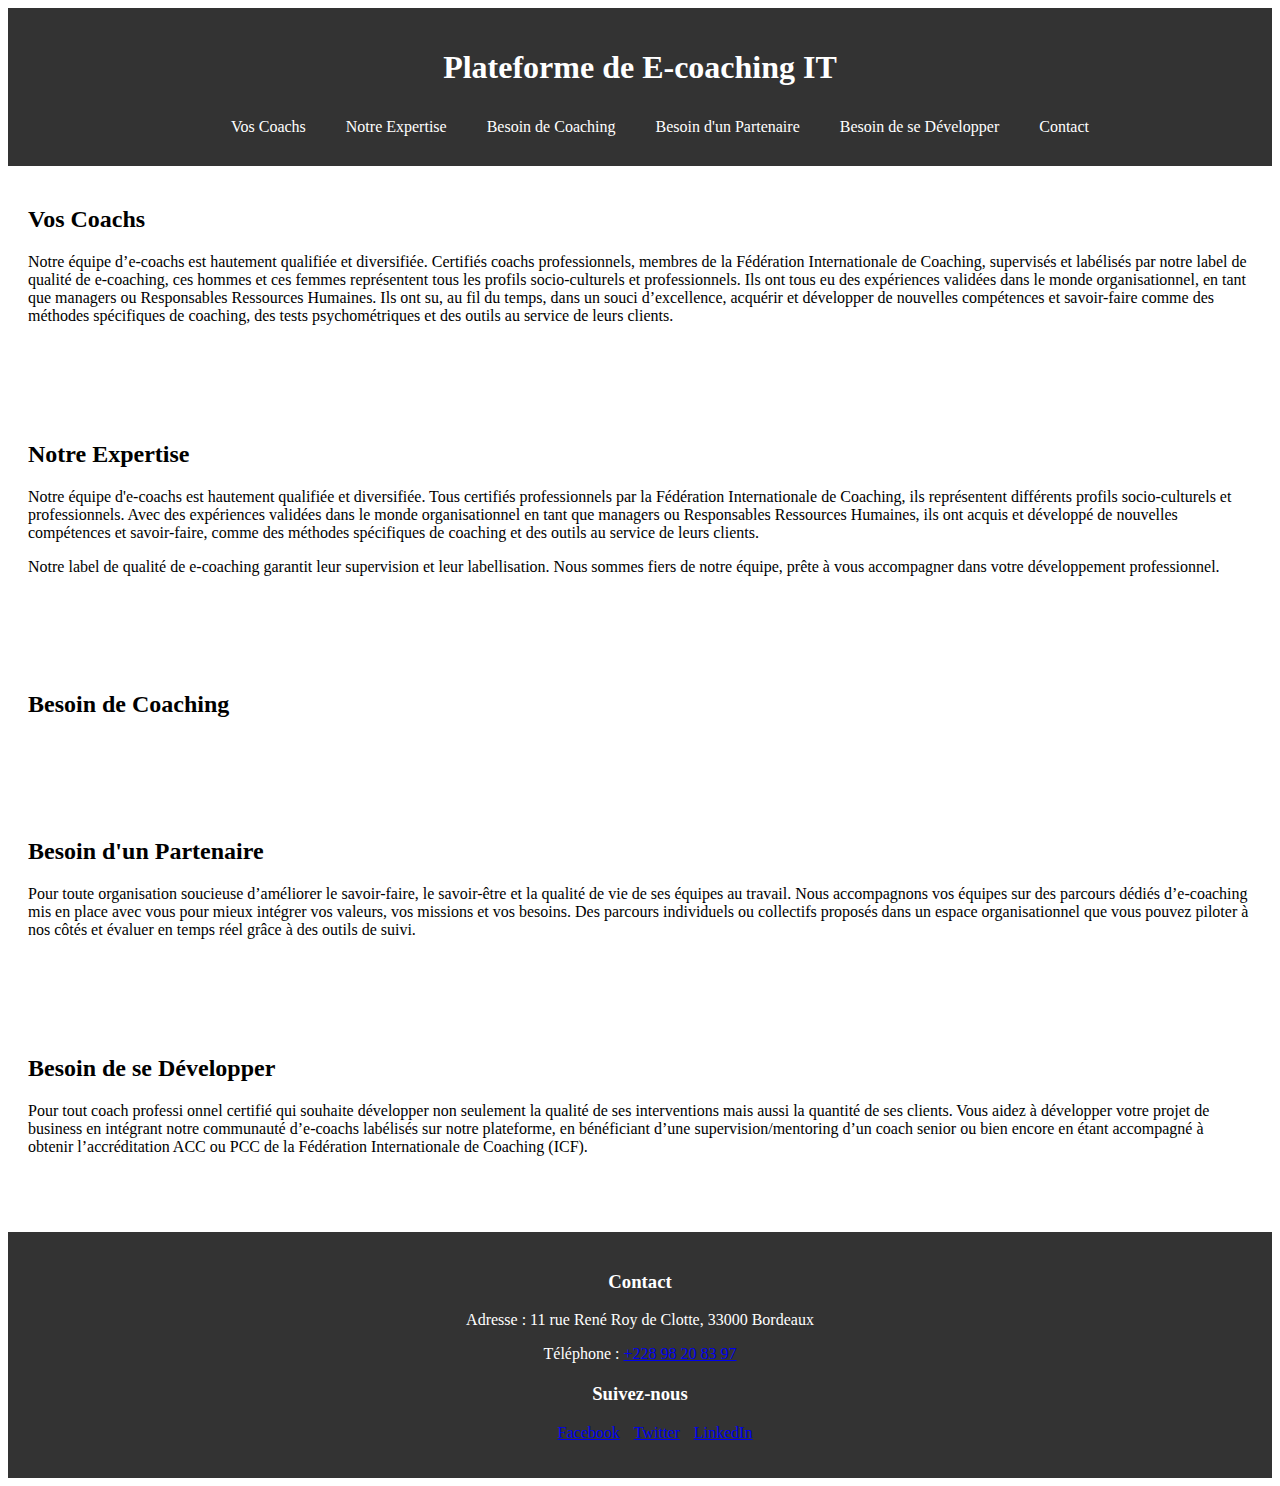
<file: emegwali/index.html>
<!DOCTYPE html>
<html lang="fr">
<head>
    <meta charset="UTF-8">
    <meta name="viewport" content="width=device-width, initial-scale=1.0">
    <title>Plateforme de E-coaching IT</title>
    <link rel="stylesheet" href="index/styles.css">
</head>
<body>
    <header>
        <h1>Plateforme de E-coaching IT</h1>
        <nav>
            <ul>
                <li><a href="#vos-coachs">Vos Coachs</a></li>
                <li><a href="#notre-expertise">Notre Expertise</a></li>
                <li><a href="#besoin-coaching">Besoin de Coaching</a></li>
                <li><a href="#besoin-partenaire">Besoin d'un Partenaire</a></li>
                <li><a href="#besoin-developper">Besoin de se Développer</a></li>
                <li><a href="#contact">Contact</a></li>
                <!-- Ajoutez d'autres liens de navigation au besoin -->
            </ul>
        </nav>
    </header>
    <main>
        <section id="vos-coachs">
            <h2>Vos Coachs</h2>
            <p>Notre équipe d’e-coachs est hautement qualifiée et diversifiée.
                Certifiés coachs professionnels, membres de la Fédération Internationale
                de Coaching, supervisés et labélisés par notre label de qualité de e-coaching,
                ces hommes et ces femmes représentent tous les profils socio-culturels et
                professionnels. Ils ont tous eu des expériences validées dans le monde organisationnel,
                en tant que managers ou Responsables Ressources Humaines. Ils ont su, au fil du temps,     
                dans un souci d’excellence, acquérir et développer de nouvelles compétences et savoir-faire 
                comme des méthodes spécifiques de coaching, des tests psychométriques et des 
                outils au service de leurs clients.</p>
        </section>
        <section id="notre-expertise">
            <h2>Notre Expertise</h2>
            <p>Notre équipe d'e-coachs est hautement qualifiée et diversifiée. Tous certifiés professionnels par la Fédération Internationale de Coaching, ils représentent différents profils socio-culturels et professionnels. Avec des expériences validées dans le monde organisationnel en tant que managers ou Responsables Ressources Humaines, ils ont acquis et développé de nouvelles compétences et savoir-faire, comme des méthodes spécifiques de coaching et des outils au service de leurs clients.</p>
            <p>Notre label de qualité de e-coaching garantit leur supervision et leur labellisation. Nous sommes fiers de notre équipe, prête à vous accompagner dans votre développement professionnel.</p>
        </section>
        <section id="besoin-coaching">
            <h2>Besoin de Coaching</h2>
            <!-- Contenu sur le besoin de coaching -->
        </section>
        <section id="besoin-partenaire">
            <h2>Besoin d'un Partenaire</h2>
            <p>Pour toute organisation soucieuse d’améliorer le savoir-faire,
                 le savoir-être et la qualité de vie de ses équipes au travail.
                Nous accompagnons vos équipes sur des parcours dédiés d’e-coaching
                 mis en place avec vous pour mieux intégrer vos valeurs, vos missions
                  et vos besoins. Des parcours individuels ou collectifs proposés 
                  dans un espace organisationnel que vous pouvez piloter à nos côtés
                   et évaluer en temps réel grâce à des outils de suivi.</p>
        </section>
        <section id="besoin-developper">
            <h2>Besoin de se Développer</h2>
            <p>Pour tout coach professi
                onnel certifié qui souhaite développer non seulement la qualité de ses interventions mais aussi la quantité de ses clients.
                Vous aidez à développer votre projet de business en intégrant notre communauté d’e-coachs labélisés sur notre plateforme, en bénéficiant d’une supervision/mentoring d’un coach senior ou bien encore en étant accompagné à obtenir l’accréditation ACC ou PCC de la Fédération Internationale de Coaching (ICF).</p>
            <!-- <p>Pour tout coach professionnel certifié qui souhaite développer non seulement la qualité de ses interventions mais aussi la quantité de ses clients. Vous aidez à développer votre projet de business en intégrant notre communauté d’e-coachs labélisés sur notre plateforme, en bénéficiant d’une supervision/mentoring d’un coach senior ou bien encore en étant accompagné à obtenir l’accréditation ACC ou PCC de la Fédération Internationale de Coaching (ICF).</p> -->
        </section>
    </main>
    <footer>
        <div class="contact-info">
            <h3 id="contact">Contact</h3>
            <p>Adresse : 11 rue René Roy de Clotte, 33000 Bordeaux</p>
            <p>Téléphone : <a href="tel:+22898208397">+228 98 20 83 97</a></p>
        </div>
        <div class="social-media">
            <h3>Suivez-nous</h3>
            <ul>
                <li><a href="#">Facebook</a></li>
                <li><a href="#">Twitter</a></li>
                <li><a href="#">LinkedIn</a></li>
                <!-- Ajoutez des liens vers les réseaux sociaux -->
            </ul>
        </div>
    </footer>
    <script src="index/script.js"></script>
    <script src="index/server.js"></script>
</body>
</html>
</file>
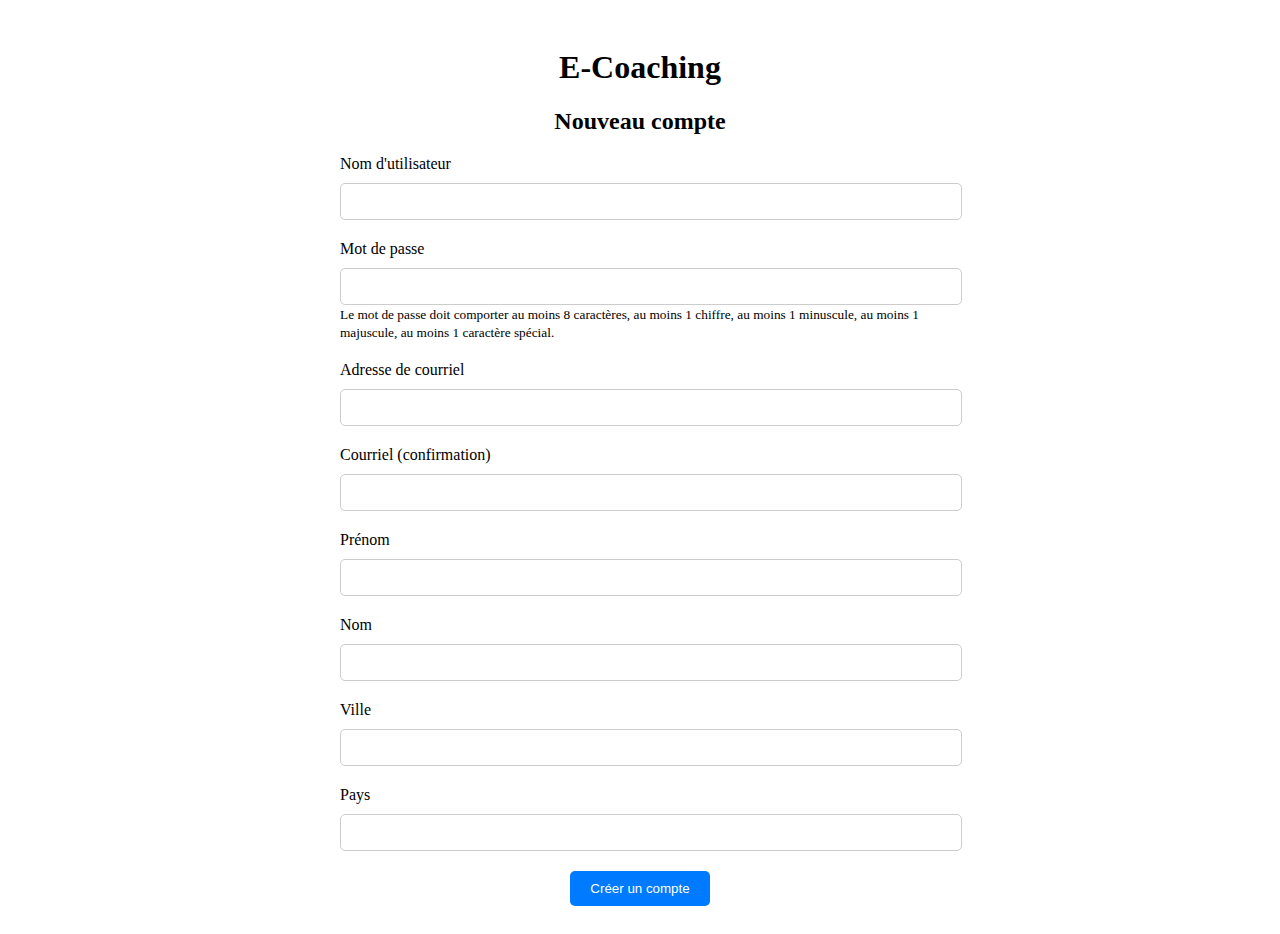
<file: emegwali/trois/trois.html>
<!DOCTYPE html>
<html lang="fr">
<head>
    <meta charset="UTF-8">
    <meta name="viewport" content="width=device-width, initial-scale=1.0">
    <title>E-Coaching - Nouveau compte</title>
    <link rel="stylesheet" href="trois.css">
</head>
<body>
    <div class="container">
        <h1>E-Coaching</h1>
        <h2>Nouveau compte</h2>
        <form id="registrationForm">
            <div class="form-group">
                <label for="username">Nom d'utilisateur</label>
                <input type="text" id="username" name="username" required>
            </div>
            <div class="form-group">
                <label for="password">Mot de passe</label>
                <input type="password" id="password" name="password" pattern="(?=.*\d)(?=.*[a-z])(?=.*[A-Z])(?=.*[*.!@$%^&(){}\[\]:;<>,.?/~_+\-=|]).{8,}" required>
                <small>Le mot de passe doit comporter au moins 8 caractères, au moins 1 chiffre, au moins 1 minuscule, au moins 1 majuscule, au moins 1 caractère spécial.</small>
            </div>
            <div class="form-group">
                <label for="email">Adresse de courriel</label>
                <input type="email" id="email" name="email" required>
            </div>
            <div class="form-group">
                <label for="confirmEmail">Courriel (confirmation)</label>
                <input type="email" id="confirmEmail" name="confirmEmail" required>
            </div>
            <div class="form-group">
                <label for="firstName">Prénom</label>
                <input type="text" id="firstName" name="firstName" required>
            </div>
            <div class="form-group">
                <label for="lastName">Nom</label>
                <input type="text" id="lastName" name="lastName" required>
            </div>
            <div class="form-group">
                <label for="city">Ville</label>
                <input type="text" id="city" name="city" required>
            </div>
            <div class="form-group">
                <label for="country">Pays</label>
                <input type="text" id="country" name="country" required>
            </div>
            <button type="submit">Créer un compte</button>
        </form>
    </div>
    <script src="trois.js"></script>
</body>
</html>
</file>
<file: emegwali/index/styles.css>
/* Ajoutez des styles pour les liens de navigation */
/* Styles pour la navigation */
nav ul {
    display: table;
    margin: 0 auto;
}

nav ul li {
    display: table-cell;
}

nav ul li a {
    display: block;
    color: #fff;
    text-decoration: none;
    padding: 10px 20px;
    transition: background-color 0.3s ease;
}

nav ul li a:hover {
    background-color: #555;
}


/* Ajoutez des styles pour l'en-tête */
header {
    background-color: #333;
    color: #fff;
    padding: 20px;
    text-align: center;
}

header h1 {
    font-size: 2rem;
}

/* Ajoutez des styles pour les sections */
section {
    margin-bottom: 40px;
    padding: 20px;
}

/* Ajoutez des styles pour le pied de page */
footer {
    background-color: #333;
    color: #fff;
    padding: 20px;
    text-align: center;
}

.contact-info {
    margin-bottom: 20px;
}

.social-media {
    margin-top: 20px;
}

.social-media ul {
    list-style-type: none;
}

.social-media ul li {
    display: inline;
    margin-right: 10px;
}
</file>
<file: emegwali/trois/trois.css>
.container {
    max-width: 600px;
    margin: 0 auto;
    padding: 20px;
    text-align: center;
}

form {
    margin-top: 20px;
}

.form-group {
    margin-bottom: 20px;
    text-align: left;
}

label {
    display: block;
    margin-bottom: 5px;
}

input[type="text"],
input[type="password"],
input[type="email"] {
    width: 100%;
    padding: 10px;
    margin-top: 5px;
    border: 1px solid #ccc;
    border-radius: 5px;
}

button {
    padding: 10px 20px;
    background-color: #007bff;
    color: #fff;
    border: none;
    border-radius: 5px;
    cursor: pointer;
}

button:hover {
    background-color: #0056b3;
}
</file>
